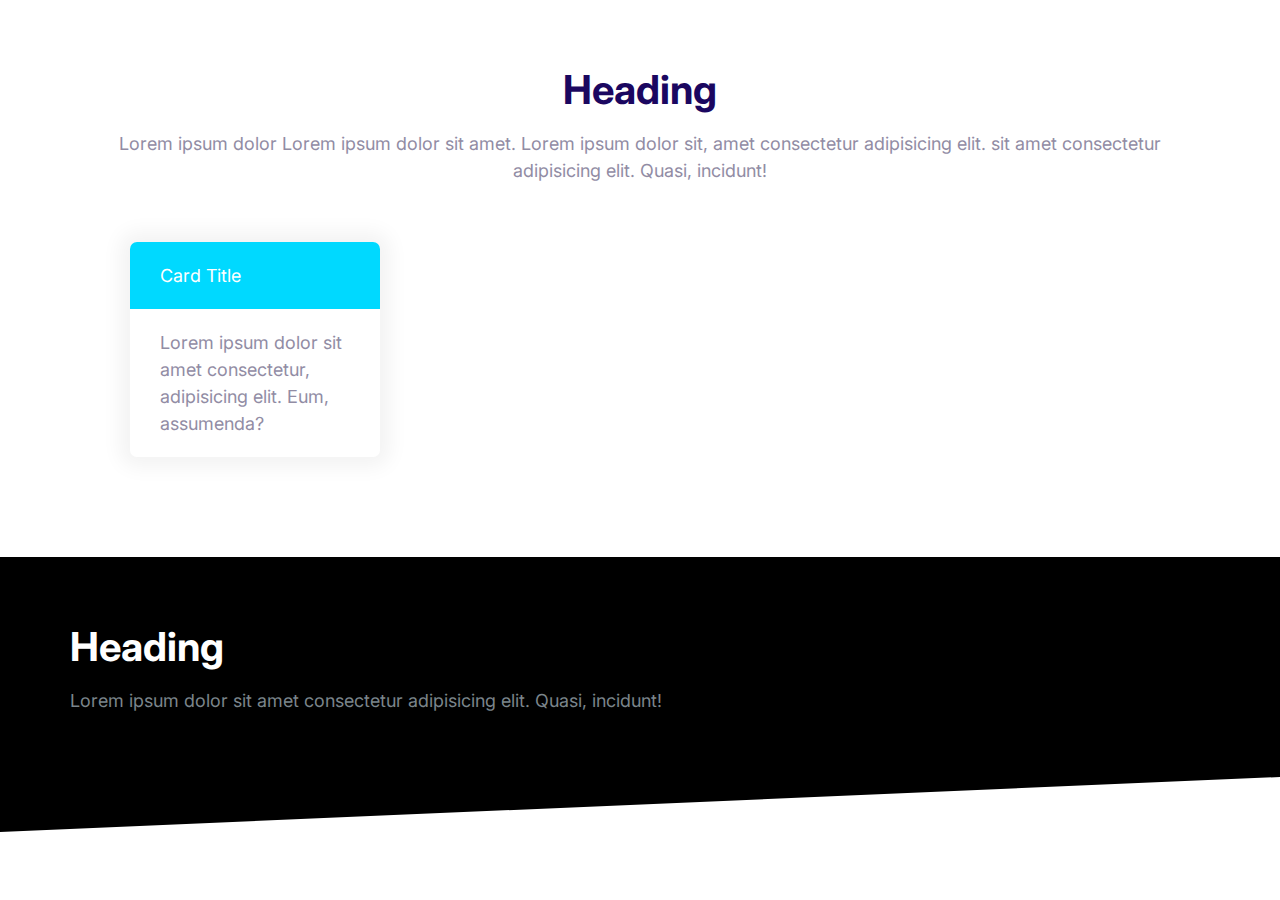
<file: index.html>
<!DOCTYPE html>
<html lang="en">

<head>
    <meta charset="UTF-8" />
    <meta name="viewport" content="width=device-width, initial-scale=1.0" />
    <title>Moshify</title>
    <link rel="preconnect" href="https://fonts.googleapis.com" />
    <link rel="preconnect" href="https://fonts.gstatic.com" crossorigin />
    <link href="https://fonts.googleapis.com/css2?family=Inter:wght@400;600;700&display=swap" rel="stylesheet" />
    <link rel="stylesheet" href="css/normalize.css" />
    <link rel="stylesheet" href="css/styles.css" />
</head>

<body>
    <section class="block container">
        <header class="block__header">
            <h2 class="block__heading">Heading</h2>
            <p>Lorem ipsum dolor Lorem ipsum dolor sit amet. Lorem ipsum dolor sit, amet consectetur adipisicing elit.
                sit
                amet consectetur adipisicing elit. Quasi, incidunt!</p>
        </header>
        <div style="width: 30%; padding: 4rem">
            <div class="card card--secondary">
                <header class="card__header">Card Title</header>
                <div class="card__body">
                    Lorem ipsum dolor sit amet consectetur, adipisicing elit. Eum, assumenda?
                </div>
            </div>
        </div>
    </section>
    <section class="block block--dark block--skewed-left">
        <div class="container">
            <h2 class="block__heading">Heading</h2>
            <p>Lorem ipsum dolor sit amet consectetur adipisicing elit. Quasi, incidunt!</p>
        </div>
    </section>

    <script src="js/main.js"></script>
</body>

</html>
</file>
<file: css/styles.css>
:root {
  --color-primary: #2584ff;
  --color-secondary: #00d9ff;
  --color-accent: #ff3400;
  --color-headings: #1b0760;
  --color-body: #918ca4;
  --color-body-darker: #5c5577;
  --color-border: #ccc;
  --border-radius: 30px;
}

*,
*::after,
*::before {
  box-sizing: border-box;
}

/* Typography */

html {
  /* 62.5% of 16px = 10px */
  font-size: 62.5%;
}

body {
  font-family: Inter, Arial, Helvetica, sans-serif;
  font-size: 2.4rem;
  line-height: 1.5;
  color: var(--color-body);
}

h1,
h2,
h3 {
  color: var(--color-headings);
  margin-bottom: 1rem;
}

h1 {
  font-size: 7rem;
}

h2 {
  font-size: 4rem;
}

h3 {
  font-size: 3rem;
}

p {
  margin-top: 0;
}

@media screen and (min-width: 1024px) {
  body {
    font-size: 1.8rem;
  }

  h1 {
    font-size: 8rem;
  }

  h2 {
    font-size: 4rem;
  }

  h3 {
    font-size: 2.4rem;
  }
}

/* Links */
a {
  text-decoration: none;
}

.link-arrow {
  color: var(--color-accent);
  text-transform: uppercase;
  font-size: 2rem;
  font-weight: bold;
}

.link-arrow::after {
  content: '-->';
  margin-left: 5px;
  transition: margin 0.15s;
}

.link-arrow:hover::after {
  margin-left: 10px;
}

@media screen and (min-width: 1024px) {
  .link-arrow {
    font-size: 1.5rem;
  }
}
/* Badges */

.badge {
  border-radius: 20px;
  font-size: 2rem;
  font-weight: 600;
  padding: 0.5rem 2rem;
  white-space: nowrap;
}

.badge--primary {
  background: var(--color-primary);
  color: #fff;
}

.badge--secondary {
  background: var(--color-secondary);
  color: #fff;
}

.badge--small {
  font-size: 1.6rem;
  padding: 0.5rem 1.5rem;
}

@media screen and (min-width: 1024px) {
  .badge {
    font-size: 1.5rem;
  }

  .badge--small {
    font-size: 1.2rem;
  }
}
/* Lists */
.list {
  list-style: none;
  padding-left: 0;
  color: var(--color-headings);
}

.list--inline .list__item {
  display: inline-block;
  margin-right: 2rem;
}

.list--tick {
  list-style-image: url(../images/tick.svg);
  padding-left: 3rem;
}

.list--tick .list__item {
  padding-left: 0.5rem;
  margin-bottom: 1rem;
}

@media screen and (min-width: 1024px) {
  .list--tick .list__item {
    padding-left: 0;
  }
}
/* Icons */
.icon {
  width: 40px;
  height: 40px;
}

.icon--small {
  width: 30px;
  height: 30px;
}

.icon--primary {
  fill: var(--color-primary);
}

.icon--white {
  fill: #fff;
}

.icon--black {
  stroke-width: 1.5px;
  stroke: #fff;
  fill: rgb(61, 59, 59);
}

.icon-container {
  background: #f3f9fa;
  width: 64px;
  height: 64px;
  border-radius: 100%;
  display: inline-flex;
  justify-content: center;
  align-items: center;
}

.icon-container--accent {
  background: var(--color-accent);
}

/* Buttons */
.btn {
  border-radius: 40px;
  border: 0;
  cursor: pointer;
  font-size: 1.8rem;
  font-weight: 600;
  margin: 1rem 0;
  padding: 2rem 3rem;
  text-align: center;
  text-transform: uppercase;
  white-space: nowrap;
}

.btn--primary {
  background: var(--color-primary);
  color: #fff;
}

.btn--primary:hover {
  background: #3a8ffd;
}

.btn--secondary {
  background: var(--color-secondary);
  color: #fff;
}

.btn--secondary:hover {
  background: #05cdf0;
}

.btn--accent {
  background: var(--color-accent);
  color: #fff;
}

.btn--accent:hover {
  background: #ec3000;
}

.btn--outline {
  background: #fff;
  color: var(--color-headings);
  border: 2px solid var(--color-headings);
}

.btn--outline:hover {
  background: var(--color-headings);
  color: #fff;
}

.btn--stretched {
  padding-left: 6rem;
  padding-right: 6rem;
}

.btn--block {
  width: 100%;
  display: inline-block;
}

@media screen and (min-width: 1024px) {
  .btn {
    font-size: 1.5rem;
  }
}

/* Inputs */
.input {
  border-radius: var(--border-radius);
  border: 1px solid var(--color-border);
  color: var(--color-headings);
  font-size: 2rem;
  outline: 0;
  padding: 1.5rem 3.5rem;
}

::placeholder {
  color: #cdcbd7;
}

.input-group {
  border: 1px solid var(--color-border);
  border-radius: var(--border-radius);
  display: flex;
}

.input-group .input {
  border: 0;
  flex-grow: 1;
  padding: 1.5rem 1rem;
}

.input-group .btn {
  margin: 4px;
}

@media screen and (min-width: 1024px) {
  .input {
    font-size: 1.5rem;
  }
}
/* Cards */
.card {
  border-radius: 7px;
  box-shadow: 0 0 20px 10px #f3f3f3;
  overflow: hidden;
}

.card__header,
.card__body {
  padding: 2rem 3rem;
}

.card--primary .card__header {
  background: var(--color-primary);
  color: #fff;
}

.card--secondary .card__header {
  background: var(--color-secondary);
  color: #fff;
}

.card--secondary .badge--secondary {
  background: #02cdf1;
}

/* Plans */
.plan__name {
  color: #fff;
  margin: 0;
  font-weight: 500;
  font-size: 2.4rem;
}

.plan__price {
  font-size: 6rem;
}

.plan__billing-cycle {
  font-size: 2.4rem;
  font-weight: 300;
  opacity: 0.8;
  margin-right: 1rem;
}

.plan__description {
  font-size: 2rem;
  font-weight: 300;
  letter-spacing: 1px;
  display: block;
}

.plan .list__item {
  margin-bottom: 2rem;
}

.plan--popular .card__header {
  position: relative;
}

.plan--popular .card__header::before {
  content: url(../images/popular.svg);
  width: 40px;
  display: inline-block;
  position: absolute;
  top: -6px;
  right: 5%;
}

@media screen and (min-width: 1024px) {
  .plan__name {
    font-size: 1.4rem;
  }

  .plan__price {
    font-size: 5rem;
  }

  .plan__billing-cycle {
    font-size: 1.6rem;
  }

  .plan__description {
    font-size: 1.7rem;
  }
}
/* Media */
.media {
  display: flex;
}

.media__title {
  margin-top: 0;
}

.media__body {
  margin: 0 2rem;
}

.media__image {
  margin-top: 1rem;
}
/* Quotes */
.quote {
  font-size: 3rem;
  font-style: italic;
  color: var(--color-body-darker);
  line-height: 1.3;
}

.quote__text::before {
  content: open-quote;
}

.quote__text::after {
  content: close-quote;
}

.quote__author {
  font-size: 3rem;
  font-weight: 500;
  font-style: normal;
  margin-bottom: 0;
}

.quote__organization {
  color: var(--color-headings);
  opacity: 0.4;
  font-size: 2rem;
  font-style: normal;
}

.quote__line {
  position: relative;
  bottom: 10px;
}

@media screen and (min-width: 1024px) {
  .quote {
    font-size: 2rem;
  }

  .quote__author {
    font-size: 2.4rem;
  }

  .quote__organization {
    font-size: 1.6rem;
  }
}

/* Grids */
.grid {
  display: grid;
}

@media screen and (min-width: 768px) {
  .grid--1x2 {
    grid-template-columns: repeat(2, 1fr);
  }
}

@media screen and (min-width: 1024px) {
  .grid--1x3 {
    grid-template-columns: repeat(3, 1fr);
  }
}

/* Testimonials */
.testimonial {
  padding: 3rem;
}

.testimonial__image {
  position: relative;
  margin: 0 3rem;
}

.testimonial__image > img {
  width: 100%;
}

.testimonial__image > .icon-container {
  position: absolute;
  top: 3rem;
  right: -32px;
}

@media screen and (min-width: 768px) {
  .testimonial__image {
    margin: 0;
  }

  .testimonial .quote,
  .testimonial .quote__author {
    font-size: 2.4rem;
  }

  .testimonial .quote {
    margin-left: 6rem;
    margin-right: 0;
  }
}

/* Callouts */
.callout {
  padding: 4rem;
  border-radius: 5px;
}

.callout--primary {
  background: var(--color-primary);
  color: #fff;
}

.callout__heading {
  color: #fff;
  margin-top: 0;
  font-size: 3rem;
}

.callout .btn {
  justify-self: center;
  align-self: center;
}

.callout__content {
  text-align: center;
}

@media screen and (min-width: 768px) {
  .callout .grid--1x2 {
    grid-template-columns: 1fr auto;
  }

  .callout__content {
    text-align: left;
  }

  .callout .btn {
    justify-self: start;
    margin: 0 2rem;
  }
}

/* Collapsibles */
.collapsible__header {
  display: flex;
  justify-content: space-between;
}

.collapsible__heading {
  margin-top: 0;
  font-size: 3rem;
}

.collapsible__chevron {
  transform: rotate(-90deg);
  transition: transform 0.3s;
}

.collapsible__content {
  max-height: 0;
  overflow: hidden;
  opacity: 0;
  transition: all 0.3s;
}

.collapsible--expanded .collapsible__chevron {
  transform: rotate(0);
}

.collapsible--expanded .collapsible__content {
  max-height: 100vh;
  opacity: 1;
}

/* Blocks */
.block {
  --padding-vertical: 6rem;
  padding: var(--padding-vertical) 2rem;
}

.block__header {
  text-align: center;
}
.block__heading {
  margin-top: 0;
}

.block--dark {
  background: black;
  color: #7b858b;
}

.block--dark .block__heading {
  color: #fff;
}

.block--skewed-rigth {
  padding-bottom: calc(var(--padding-vertical) + 4rem);
  clip-path: polygon(0% 0%, 100% 0%, 100% 100%, 0% 80%);
}

.block--skewed-left {
  padding-bottom: calc(var(--padding-vertical) + 4rem);
  clip-path: polygon(0% 0%, 100% 0%, 100% 80%, 0% 100%);
}

.container {
  max-width: 1140px;
  margin: 0 auto;
}
</file>
